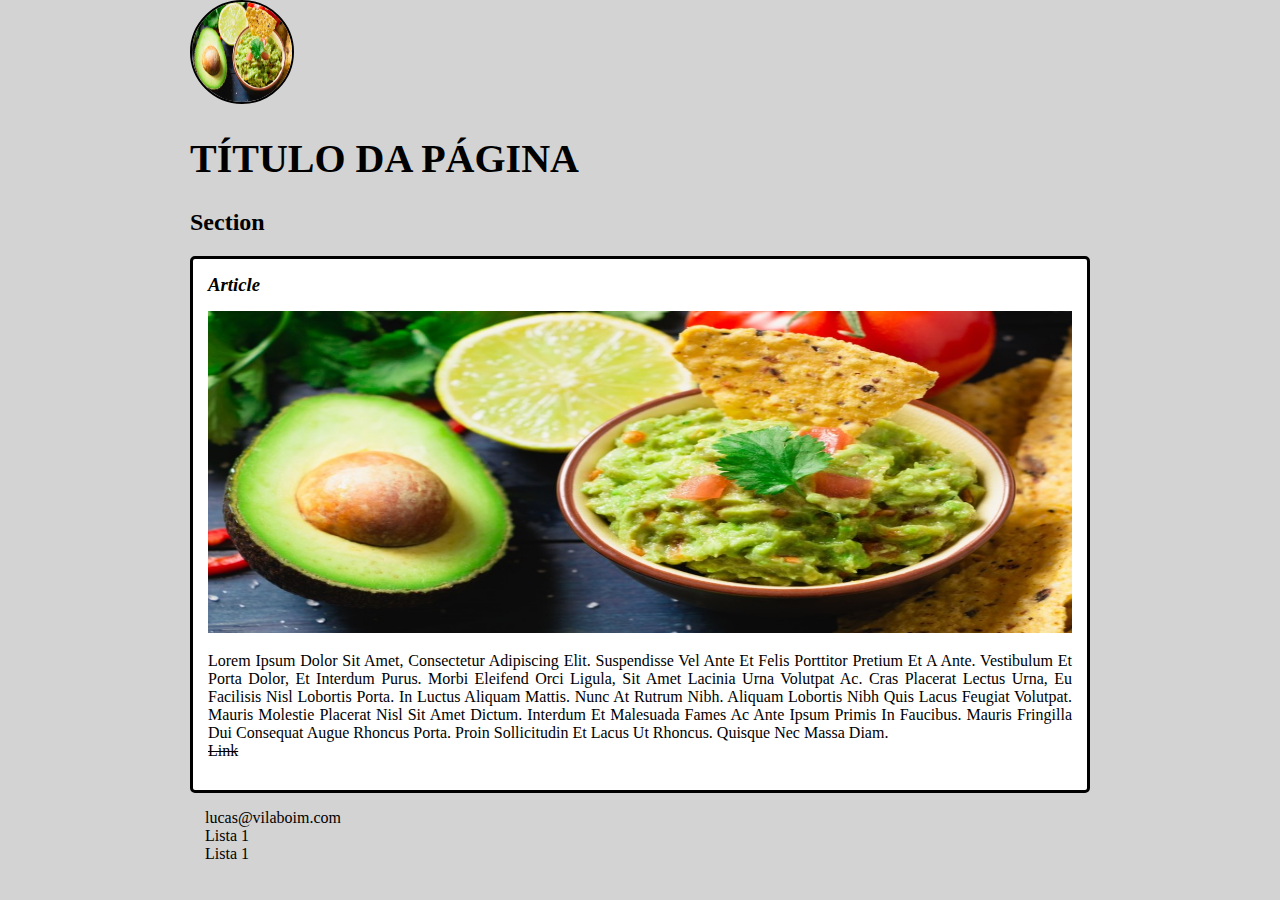
<file: Projeto 1/index.html>
<!DOCTYPE html>
<html>
	<head>
		<meta charset="utf-8">
		<title>Título do Site</title>
		<link rel="stylesheet" href="style.css">
	</head>
	<body>
		<header>
			<img src="img1.jpeg" alt="some text" width=100 height=100 class="photo">
			<h1 id="title">Título da Página</h1>
		</header>

		<section><header><h2 class="subtitle">Section</h2></header></section>
		<article class="post"><header><h3 class="post_title">Article</h3><img src="img1.jpeg" alt="some text" width=500 height=322 class="post_image">		<p class="post_content">Lorem ipsum dolor sit amet, consectetur adipiscing elit. Suspendisse vel ante et felis porttitor pretium et a ante. Vestibulum et porta dolor, et interdum purus. Morbi eleifend orci ligula, sit amet lacinia urna volutpat ac. Cras placerat lectus urna, eu facilisis nisl lobortis porta. In luctus aliquam mattis. Nunc at rutrum nibh. Aliquam lobortis nibh quis lacus feugiat volutpat. Mauris molestie placerat nisl sit amet dictum. Interdum et malesuada fames ac ante ipsum primis in faucibus. Mauris fringilla dui consequat augue rhoncus porta. Proin sollicitudin et lacus ut rhoncus. Quisque nec massa diam. </br><a href="https://www.w3schools.com/html/html_links.asp">Link</a></p></header></article>
		<footer>
			<ul class="contacts_list">
				<li><a href="mailto:lucas@vilaboim.com" target="_blank">lucas@vilaboim.com</a></li>
				<li><a href="https://www.w3schools.com/html/html_links.asp">Lista 1</a></li>
				<li><a href="https://www.w3schools.com/html/html_links.asp">Lista 1</a></li>
			</ul>
		</footer>
	</body>
</html>
</file>
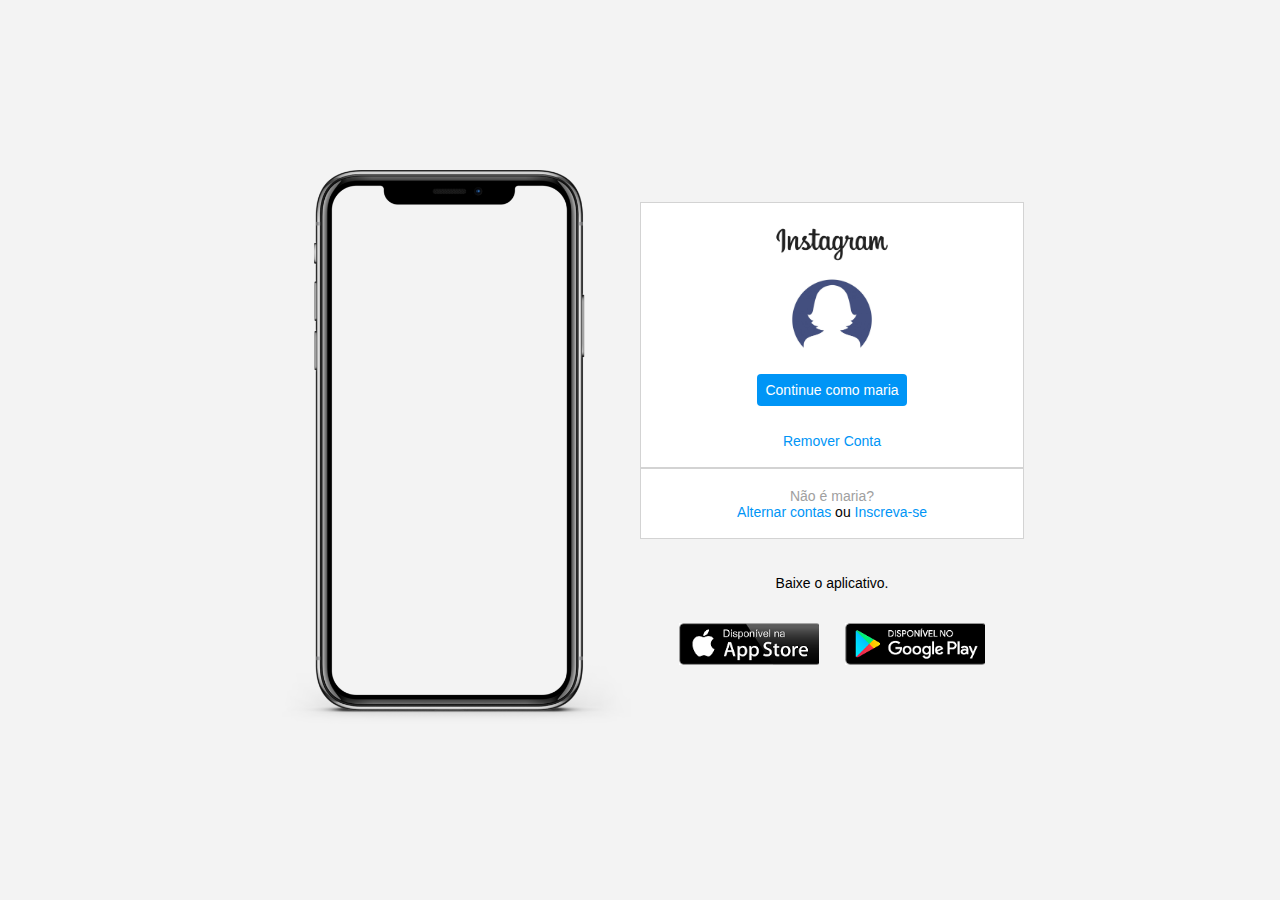
<file: Projeto 2 - Instagram/index.html>
<!DOCTYPE html>
<html lang="en">
<head>
	<meta charset="UTF-8">
	<meta name="viewport" content="width-devide-width", initial-scale-1.0">
	<link rel="stylesheet" href="style.css">
	<title>Instagram</title>
<body>
	<div class="instagram-wrapper">
		<div class="instagram-phone">
			<img src="Imagens/celular.jpg" alt="celular">
		</div>
		<div class="instagram-continue">
			<div class="group">
				<img src="Imagens/instagram-logo.png" class="instagram-logo" alt="logo do instagram">
				<div class="profile-photo">
					<img src="Imagens/perfil-instagram.jpg" alt="foto de perfil">
				</div>
				<a href="#" class="instagram-login">Continue como maria</a>
				<a href="#" class="instagram-logout">Remover Conta</a>
			</div>
			<div class="group">
				<p class="not-account">Não é maria?</p>
				<p class="notaccount">
					<a href="#"><span class="link-blue">Alternar contas</span></a>
					ou
					<a href="#"><span class="link-blue">Inscreva-se</span></a>
				</p>
			</div>
			<div class="get-the-app">
				<p class="get-the-app">Baixe o aplicativo.</p>
				<div class="download">
					<a href="#" class="app-download"></a>
					<a href="#" class="app-download"></a>
				</div>
			</div>
		</div>
	</div>
</body>
</head>
</html>
</file>
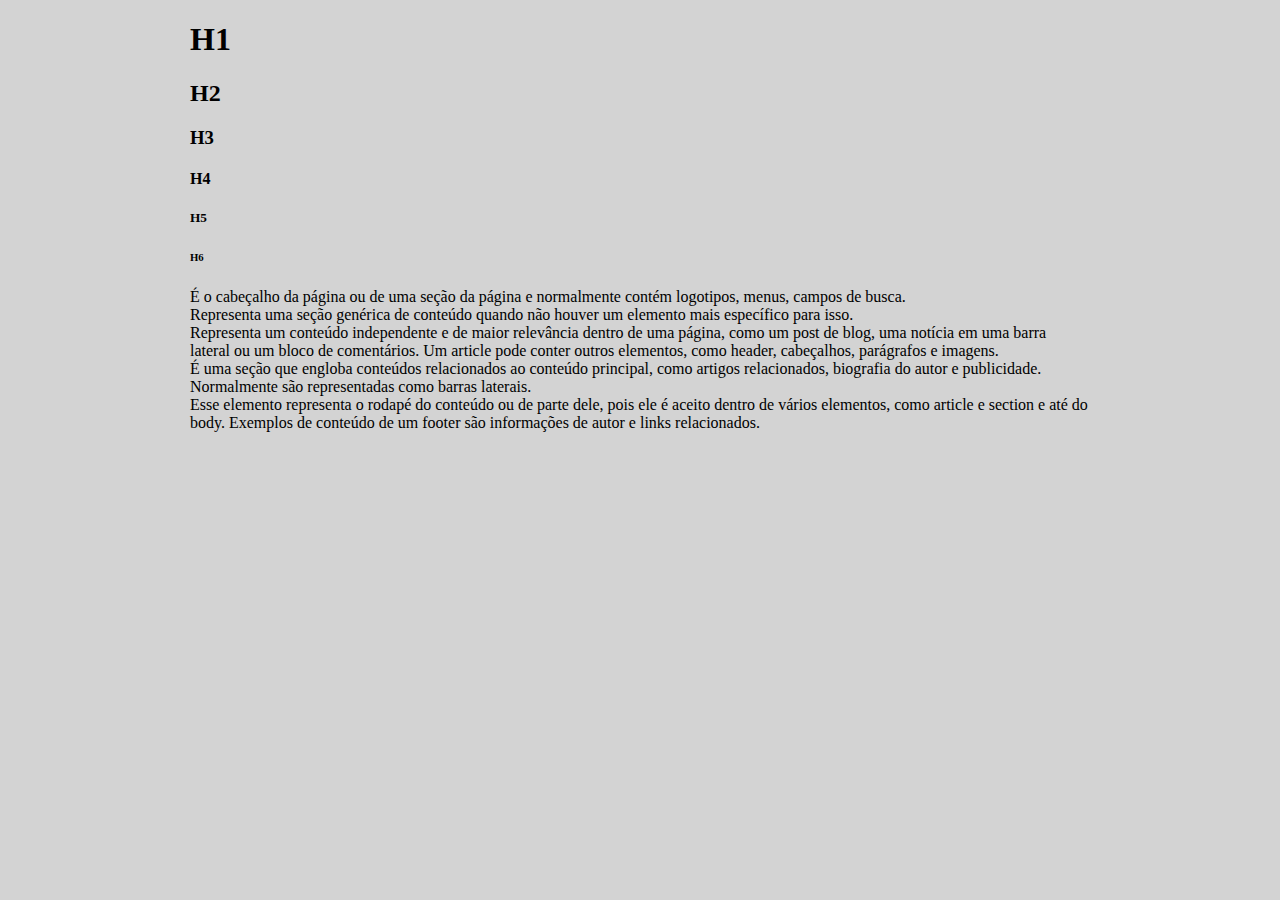
<file: Projeto 1/index1.html>
<!DOCTYPE html>
<html>
	<head>
		<meta charset="utf-8">
		<title>Título do Site</title>
		<link rel="stylesheet" href="style.css">
	</head>
	<body>
		<header>
		<h1>H1</h1>
		<h2>H2</h2>
		<h3>H3</h3>
		<h4>H4</h4>
		<h5>H5</h5>
		<h6>H6</h6>
		É o cabeçalho da página ou de uma seção da página e normalmente contém logotipos, menus, campos de busca.
		</header>
		<section>
		Representa uma seção genérica de conteúdo quando não houver um elemento mais específico para isso.
		</section>
		<article> 
		Representa um conteúdo independente e de maior relevância dentro de uma página, como um post de blog, uma notícia em uma barra lateral ou um bloco de comentários. Um article pode conter outros elementos, como header, cabeçalhos, parágrafos e imagens.
		</article>
		<aside>
		É uma seção que engloba conteúdos relacionados ao conteúdo principal, como artigos relacionados, biografia do autor e publicidade. Normalmente são representadas como barras laterais.
		</aside>
		<footer>
		Esse elemento representa o rodapé do conteúdo ou de parte dele, pois ele é aceito dentro de vários elementos, como article e section e até do body. Exemplos de conteúdo de um footer são informações de autor e links relacionados.
		</footer>
	</body>
</html>
</file>
<file: Projeto 1/style.css>
body {
	background-color: #D3D3D3;
	font-family: Verdana;
	max-width: 900px;
	margin: auto;
}

a{
	text-decoration:line-through;
	color: black;
}

.photo {
	border-radius: 50%;
	border: 2px solid black;
}
.post {
	background-color:white;
	padding: 15px; 
	border: 3px solid black;
	margin-bottom: 15px;
	border-radius: 5px;
}
#title, .subtitle, .post_title {
	color: black;
}

#title {
	font-size: 40px;
	text-transform: uppercase;
}

.post_title {
	font-size: 16;
	font-style: italic;
	margin: 0;
	margin-bottom: 15px;
}

.post_content {
	margin: 0;
	margin-bottom: 15px;
	text-transform: capitalize;
	text-align: justify;
}

.post_image {
	margin-bottom:15px;
	width: 100%;
}

.contacts_list {
	list-style-type: none;
	padding-left: 15px;
}
.contacts_list li a {
	text-decoration: none;
}
</file>
<file: Projeto 2 - Instagram/style.css>
* {
    padding: 0;
    margin: 0;
    box-sizing: border-box;
    text-decoration: none;
    font-family: sans-serif;
    font-size: 14px;
}

body {
    width: 100%;
    min-height: 100vh;
    background-color: rgb(243, 243, 243);
    margin: 0;
    padding: 0;
    display: flex;
    justify-content: center;
}

.instagram-wrapper {
    display: flex;
    align-items: center;
    justify-content: start;
    width: 60%;
    height: 100vh;
}

.instagram-phone {
    display: flex;
    align-items: center;
    justify-content: center;
    width: 50%;
}

.instagram-phone img {
    height: 40rem;
}

.instagram-continue {
    display: flex;
    align-items: center; 
    justify-content: space-around; 
    flex-direction: column;
    width: 50%;
    min-height: 34rem;
}

.group {
    display: flex;
    justify-content: space-between;
    align-items: center;
    flex-direction: column;
    background-color: #ffffff;
    width: 100%;
    padding: 1.3rem 0;
    border: 1px solid lightgray;
}

.group:nth-child(1) {
    min-height: 19rem;
}

.instagram-logo {
    height: 3rem;
}

.profile-photo {
    display: flex;
    justify-content: center;
    align-items: center;
    border-radius: 50%;
    overflow: hidden;
}

.profile-photo img {
    height: 6rem;
}

.instagram-login {
    background-color: #0095f6;
    color: #ffffff;
    padding: 8px;
    border-radius: 4px;
}

.instagram-logout {
    color: #0095f6;
    margin-top: 1rem;
}

.not-account {
    color: rgb(160, 160, 160);
}

.link-blue {
    color: #0095f6;
}

.get-the-app {
    display: flex;
    flex-direction: column;
    align-items: center;
    justify-content: center;
    width: 100%;
    padding: 1.3rem 0;
}

.download {
    display: flex;
    width: 100%;
    justify-content: space-evenly;
    align-items: center;
    padding: 1rem;
}

.app-download {
    height: 3rem;
    width: 10rem;
    background-size: cover;
}

.app-download:nth-child(1) {
    background-image: url('Imagens/applestore.png');
}

.app-download:nth-child(2) {
    background-image: url('Imagens/playstore.png');
}


@media (max-width: 1024px) {
    .instagram-wrapper {
        width: 90%;
    }
}

@media (max-width: 650px) {
    body {
        background-color: #ffffff;
    }
    .instagram-wrapper {
        width: 90%;
    }
    .instagram-phone {
        display: none;
    }
    .instagram-continue {
        width: 100%;
    }
    .group {
        border: 1px solid transparent;
    }
}
</file>
